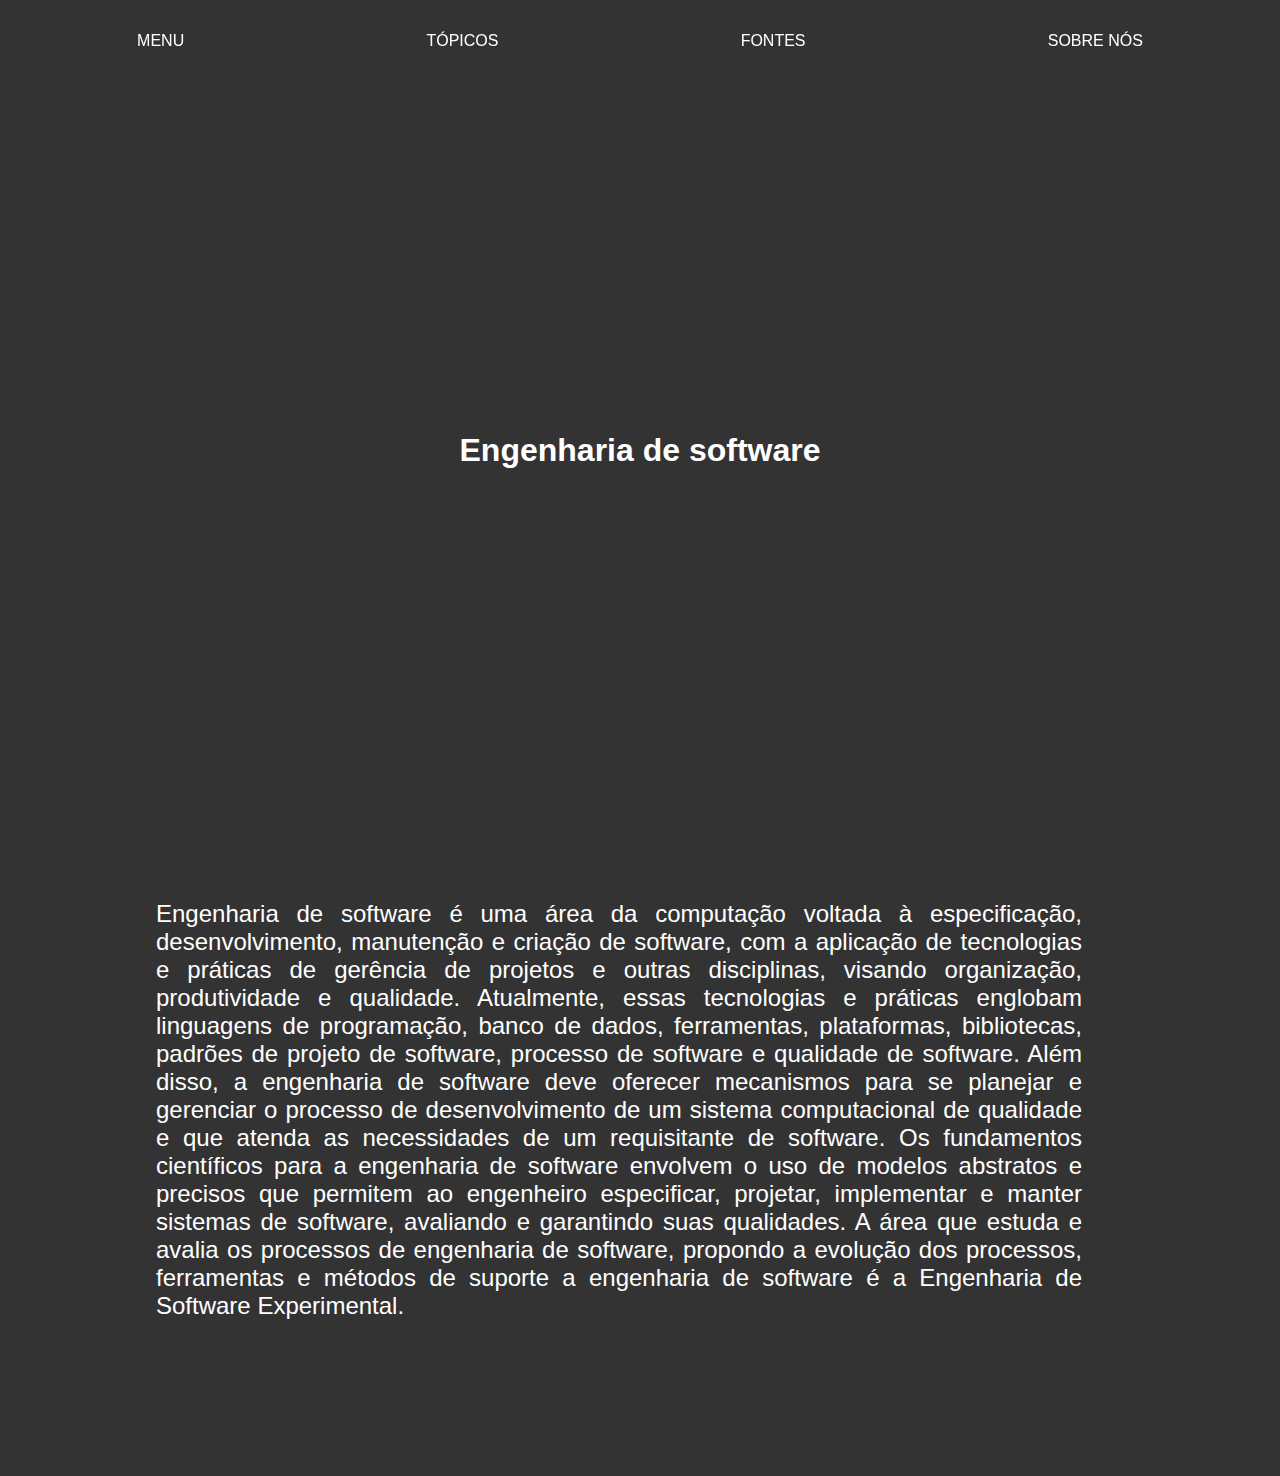
<file: index.html>
<!DOCTYPE html>
<html lang="en">

<head>
  <meta charset="utf-8">
  <meta name="viewport" content="width=device-width, initial-scale=1, shrink-to-fit=no">
  <title>Document</title>
  <style>
    @import url('main.css');
  </style>
</head>

<body>
<script src="https://code.jquery.com/jquery-1.10.2.js"></script>
<script>    
    $(function(){
      $("#nav-placeholder").load("nav.html");
    });
</script>
  
  <div id="nav-placeholder"></div>
  <section id="showcase">
    <div class="page-landing">
      <h1>Engenharia de software</h1>
    </div>
    <p class="text">
      Engenharia de software é uma área da computação voltada à especificação, desenvolvimento, manutenção e criação de software, 
      com a aplicação de tecnologias e práticas de gerência de projetos e outras disciplinas, visando organização, 
      produtividade e qualidade. Atualmente, essas tecnologias e práticas englobam linguagens de programação, banco de dados, 
      ferramentas, plataformas, bibliotecas, padrões de projeto de software, processo de software e qualidade de software. 
      Além disso, a engenharia de software deve oferecer mecanismos para se planejar e gerenciar o processo de desenvolvimento de um 
      sistema computacional de qualidade e que atenda as necessidades de um requisitante de software.
      Os fundamentos científicos para a engenharia de software envolvem o uso de modelos abstratos e precisos que permitem ao engenheiro 
      especificar, projetar, implementar e manter sistemas de software, avaliando e garantindo suas qualidades. 
      A área que estuda e avalia os processos de engenharia de software, propondo a evolução dos processos, ferramentas e métodos de 
      suporte a engenharia de software é a Engenharia de Software Experimental. 
    </p>
  </section>
</body>

</html>
</file>
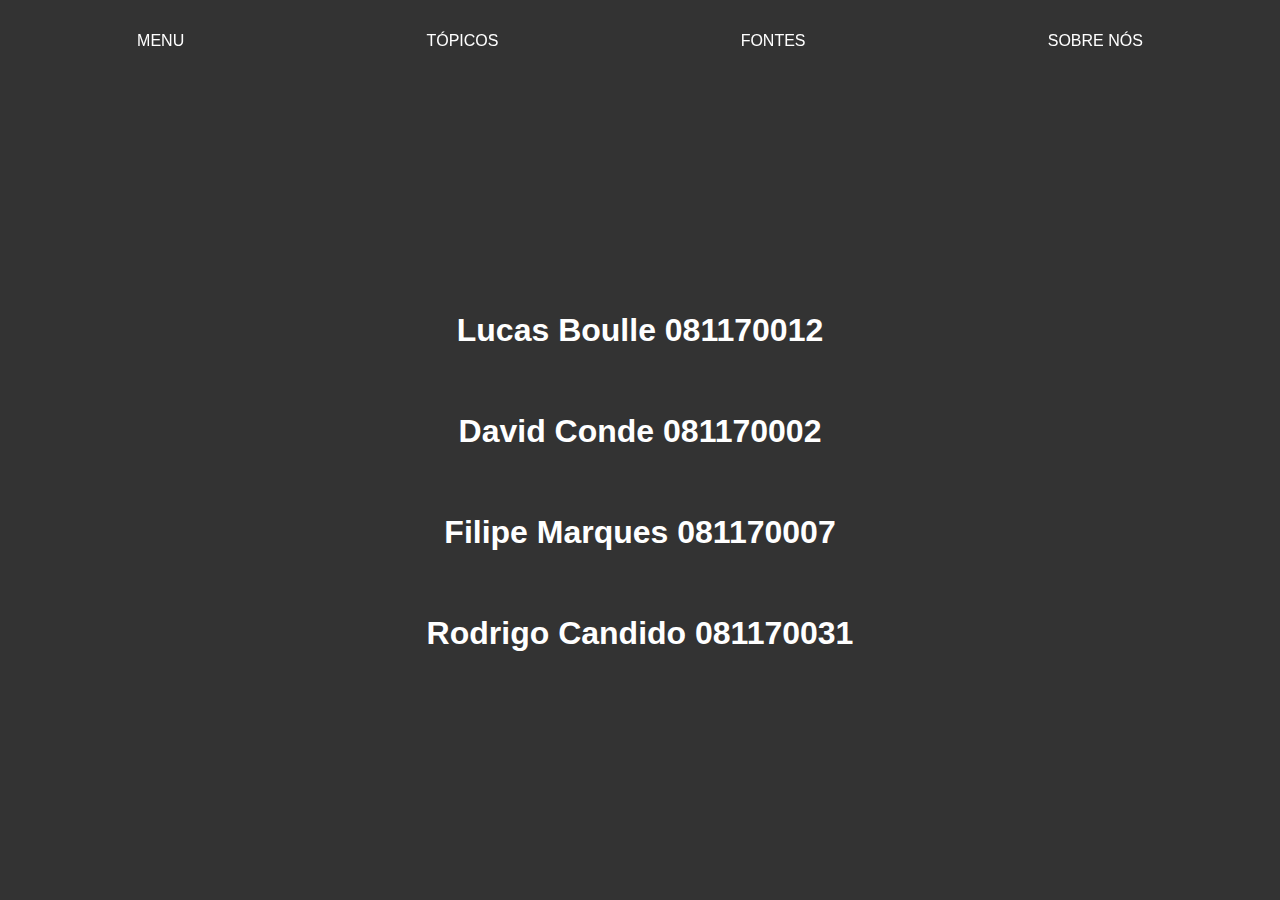
<file: aboutus.html>
<!DOCTYPE html>
<html lang="en">

<head>
  <meta charset="utf-8">
  <meta name="viewport" content="width=device-width, initial-scale=1, shrink-to-fit=no">
  <title>Document</title>
  <style>
    @import url('main.css');
  </style>
</head>

<body>
<script src="https://code.jquery.com/jquery-1.10.2.js"></script>
<script>
  $(function(){
    $("#nav-placeholder").load("nav.html");
  });
</script>
  
  <div id="nav-placeholder"></div>
  <section id="showcase">
    <div class="page-landing">
      <h1 class="text-topic">Lucas Boulle 081170012</h1>
      <h1 class="text-topic">David Conde 081170002</h1>
      <h1 class="text-topic">Filipe Marques 081170007</h1>
      <h1 class="text-topic">Rodrigo Candido 081170031</h1>
    </div>
  </section>
</body>

</html>
</file>
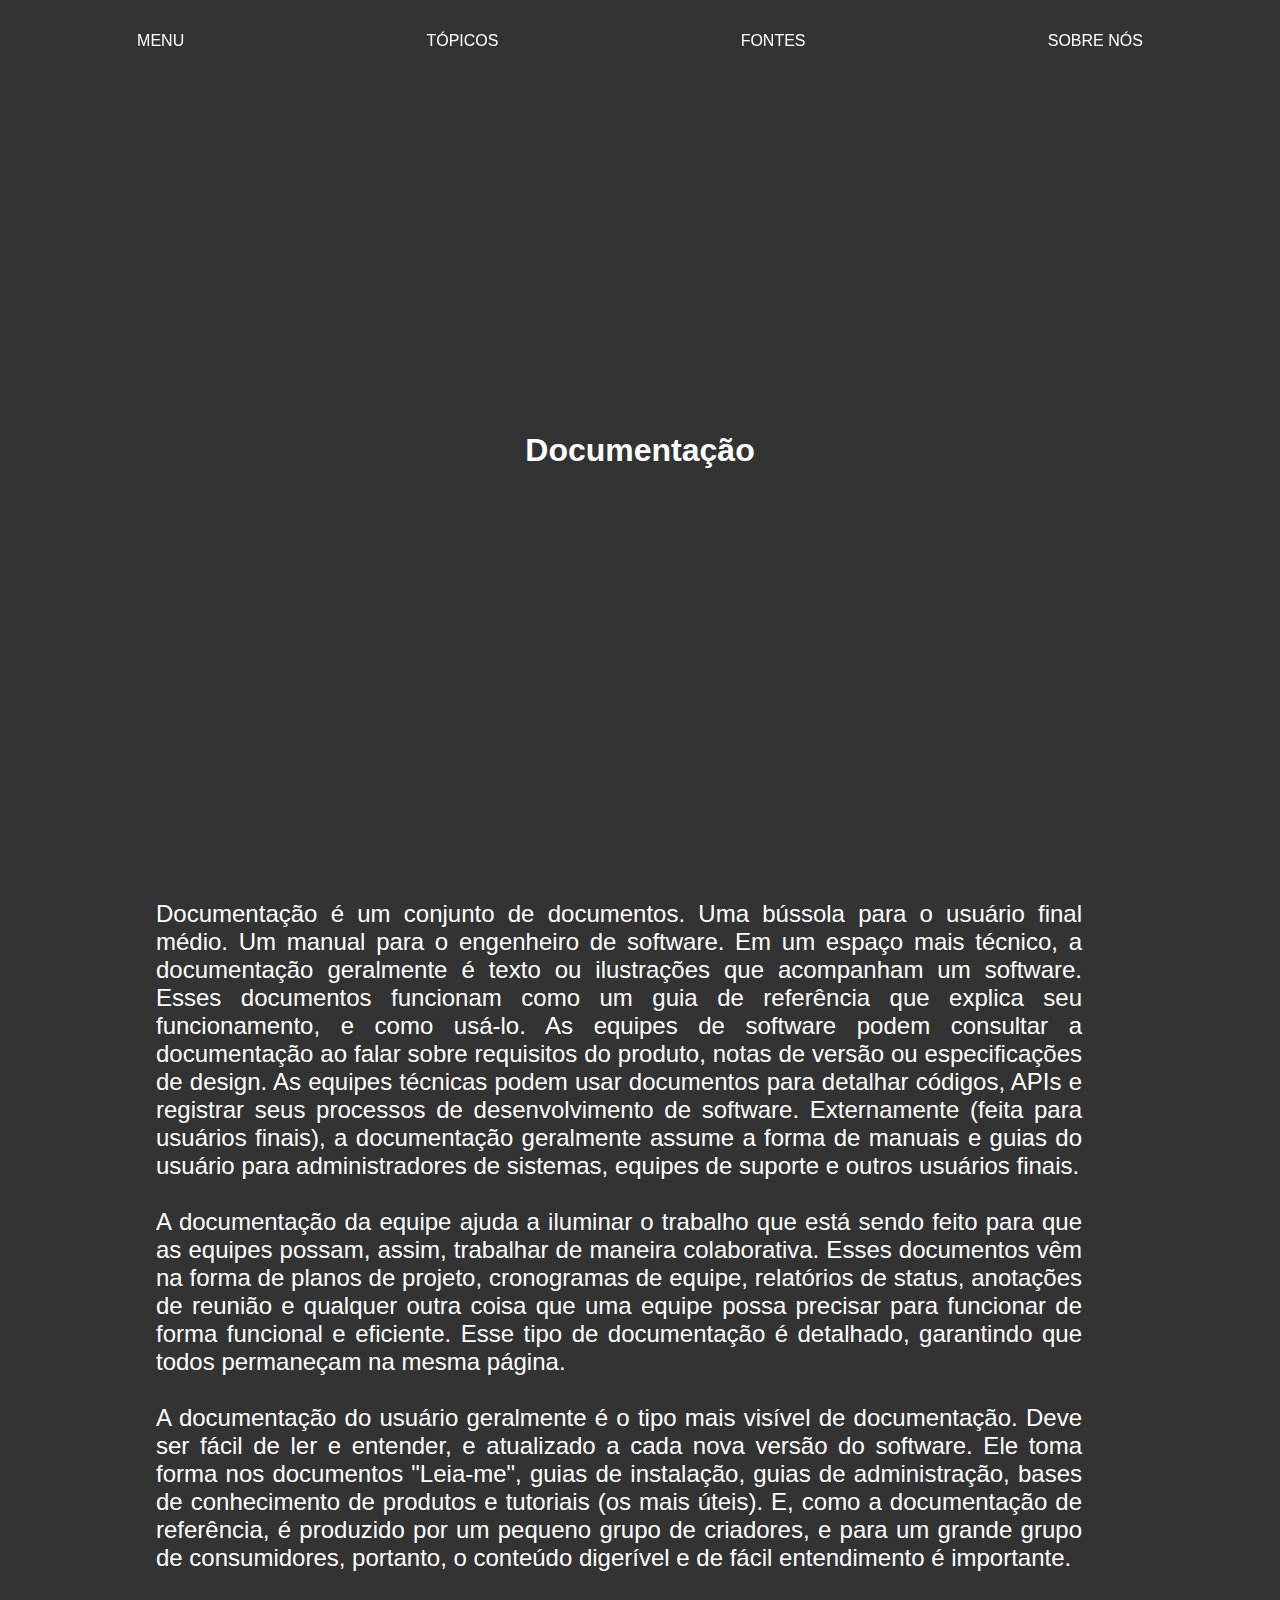
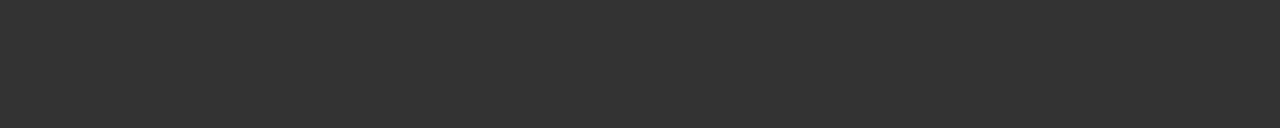
<file: documentation.html>
<!DOCTYPE html>
<html lang="en">

<head>
  <meta charset="utf-8">
  <meta name="viewport" content="width=device-width, initial-scale=1, shrink-to-fit=no">
  <title>Document</title>
  <style>
    @import url('main.css');
  </style>
</head>

<body>
<script src="https://code.jquery.com/jquery-1.10.2.js"></script>
<script>    
    $(function(){
      $("#nav-placeholder").load("nav.html");
    });
</script>
  
  <div id="nav-placeholder"></div>
  <section id="showcase">
    <div class="page-landing">
      <h1>Documentação</h1>
    </div>
    <p class="text">
      Documentação é um conjunto de documentos. Uma bússola para o usuário final médio. 
      Um manual para o engenheiro de software. Em um espaço mais técnico, a documentação geralmente é texto ou 
      ilustrações que acompanham um software. Esses documentos funcionam como um guia de referência que explica seu funcionamento, 
      e como usá-lo. As equipes de software podem consultar a documentação ao falar sobre requisitos do produto, 
      notas de versão ou especificações de design. As equipes técnicas podem usar documentos para detalhar códigos, 
      APIs e registrar seus processos de desenvolvimento de software. Externamente (feita para usuários finais), a documentação geralmente assume 
      a forma de manuais e guias do usuário para administradores de sistemas, equipes de suporte e outros usuários finais.
      <br>
      <br>
      A documentação da equipe ajuda a iluminar o trabalho que está sendo feito para que as 
      equipes possam, assim, trabalhar de maneira colaborativa. Esses documentos vêm na forma de planos de 
      projeto, cronogramas de equipe, relatórios de status, anotações de reunião e qualquer 
      outra coisa que uma equipe possa precisar para funcionar de forma funcional e eficiente. 
      Esse tipo de documentação é detalhado, garantindo que todos permaneçam na mesma página.
      <br>
      <br>
      A documentação do usuário geralmente é o tipo mais visível de documentação. Deve ser 
      fácil de ler e entender, e atualizado a cada nova versão do software. Ele toma forma nos 
      documentos "Leia-me", guias de instalação, guias de administração, bases de conhecimento 
      de produtos e tutoriais (os mais úteis). E, como a documentação de referência, é 
      produzido por um pequeno grupo de criadores, e para um grande grupo de consumidores, portanto, 
      o conteúdo digerível e de fácil entendimento é importante.
    </p>
  </section>
</body>

</html>
</file>
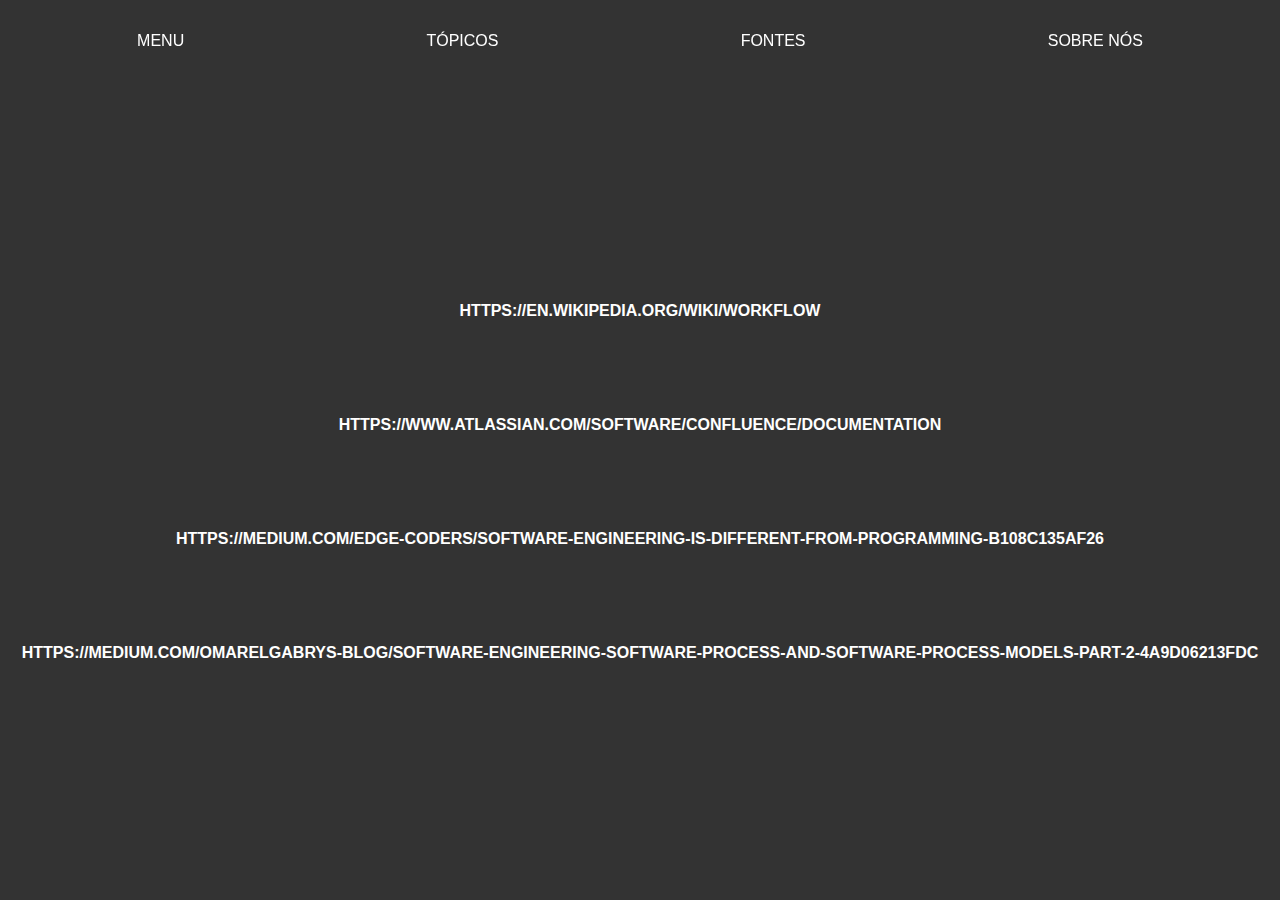
<file: fonts.html>
<!DOCTYPE html>
<html lang="en">

<head>
  <meta charset="utf-8">
  <meta name="viewport" content="width=device-width, initial-scale=1, shrink-to-fit=no">
  <title>Document</title>
  <style>
    @import url('main.css');
  </style>
</head>

<body>
<script src="https://code.jquery.com/jquery-1.10.2.js"></script>
<script>
  $(function () {
    $("#nav-placeholder").load("nav.html");
  });
</script>

  <div id="nav-placeholder"></div>
  <section id="showcase">
    <div class="page-landing">
      <h1 class="text-topic"><a href="https://en.wikipedia.org/wiki/Workflow">https://en.wikipedia.org/wiki/Workflow</a></h1>
      <h1 class="text-topic"><a href="https://www.atlassian.com/software/confluence/documentation">https://www.atlassian.com/software/confluence/documentation</a></h1>
      <h1 class="text-topic"><a href="https://medium.com/edge-coders/software-engineering-is-different-from-programming-b108c135af26">https://medium.com/edge-coders/software-engineering-is-different-from-programming-b108c135af26</a></h1>
      <h1 class="text-topic"><a href="https://medium.com/omarelgabrys-blog/software-engineering-software-process-and-software-process-models-part-2-4a9d06213fdc">https://medium.com/omarelgabrys-blog/software-engineering-software-process-and-software-process-models-part-2-4a9d06213fdc</a></h1>
    </div>
  </section>
</body>

</html>
</file>
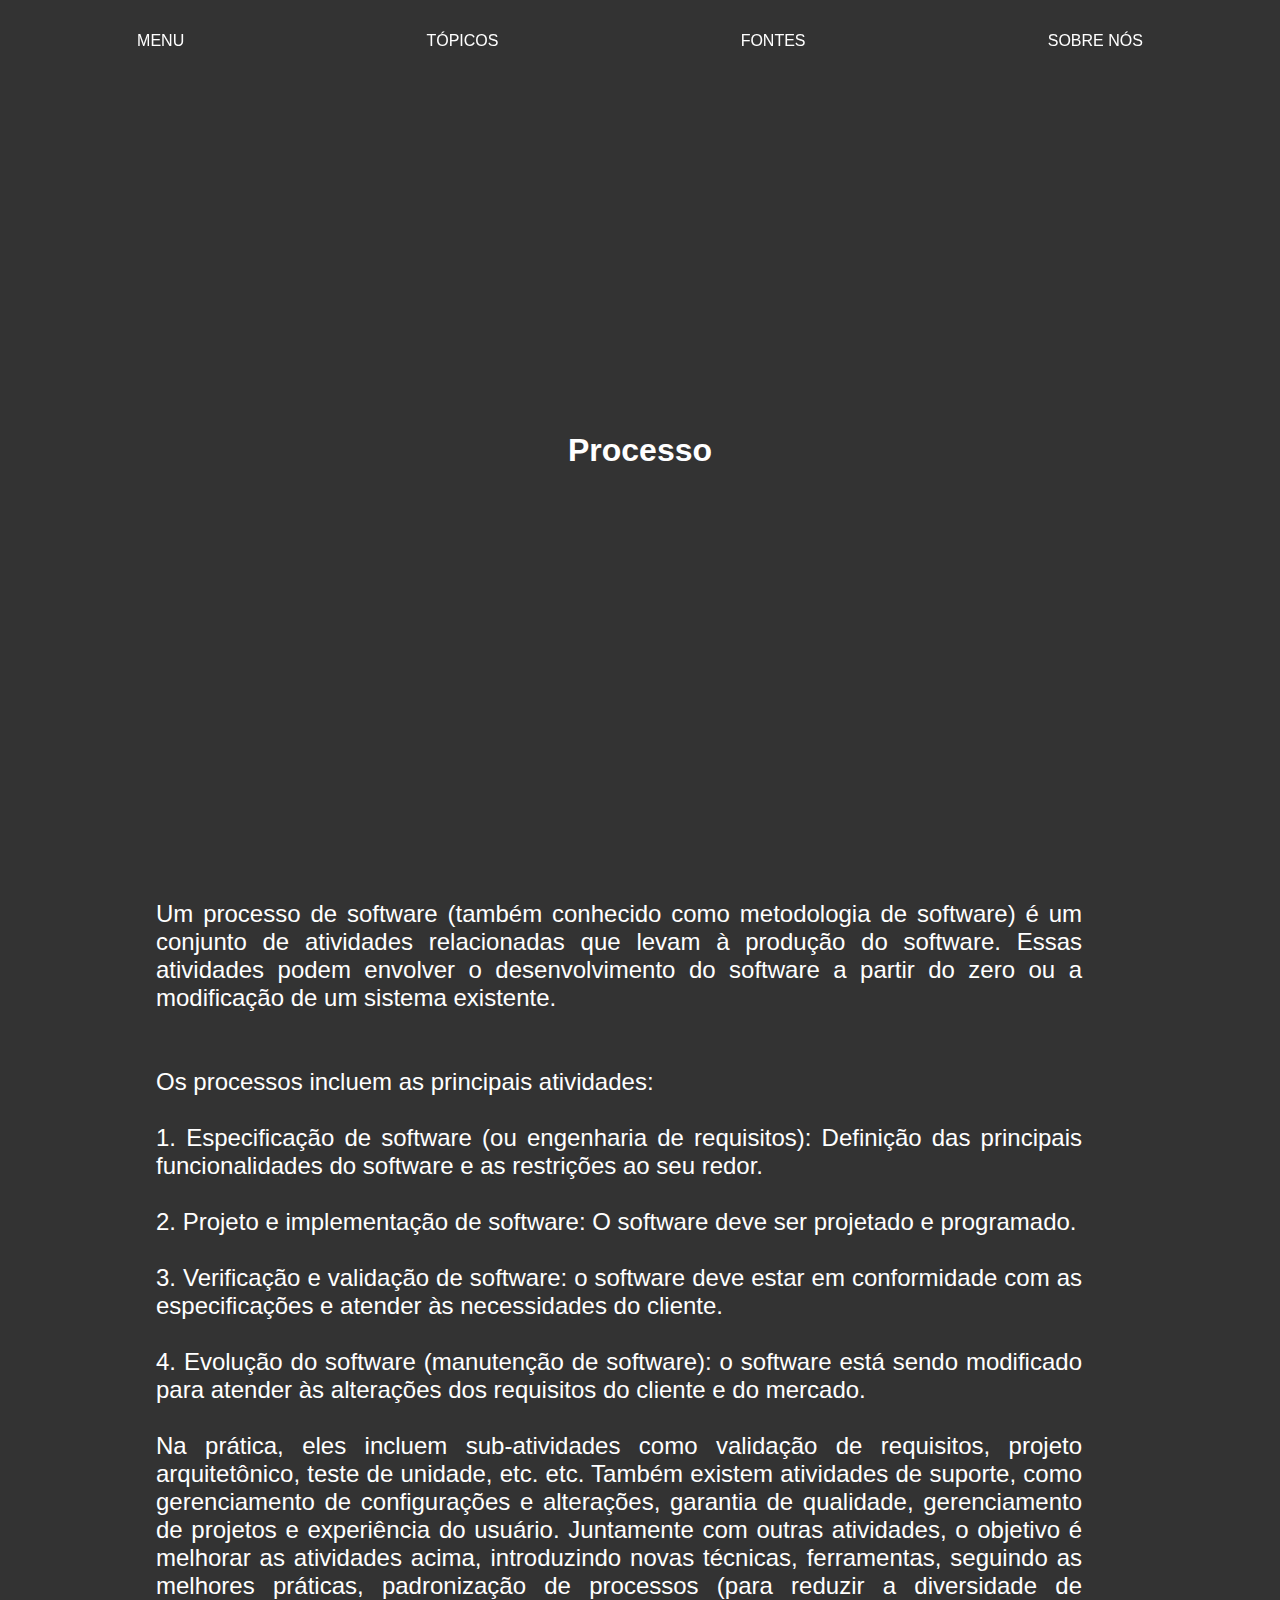
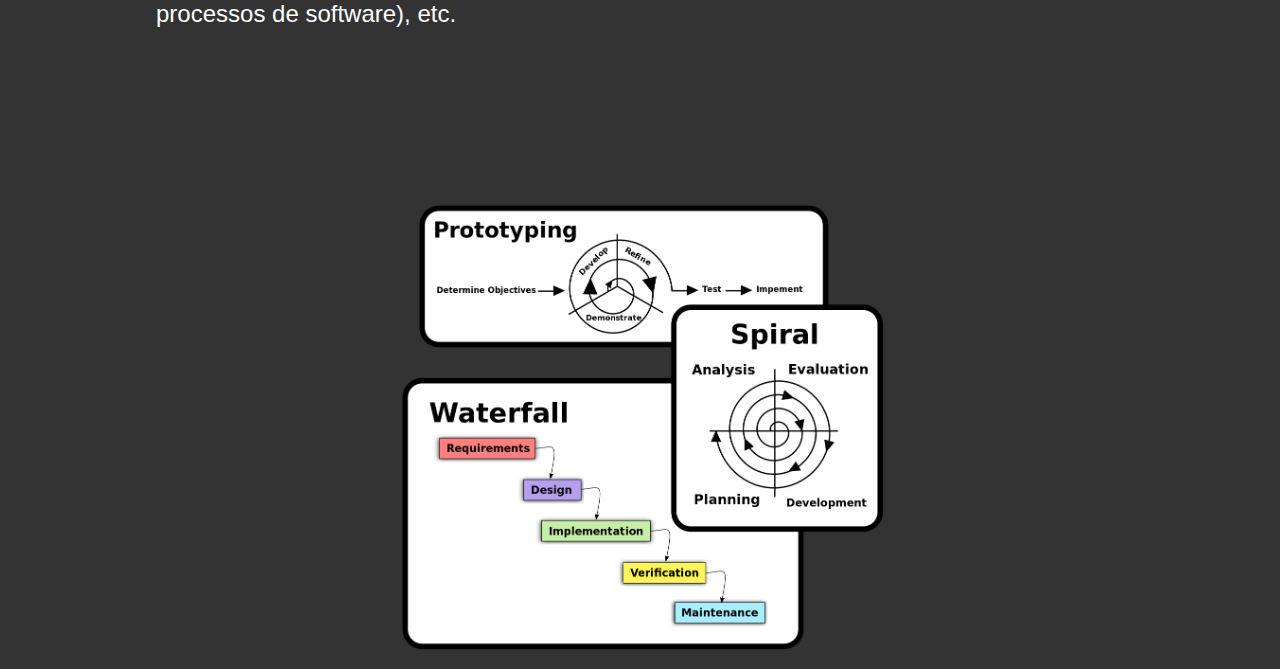
<file: process.html>
<!DOCTYPE html>
<html lang="en">

<head>
  <meta charset="utf-8">
  <meta name="viewport" content="width=device-width, initial-scale=1, shrink-to-fit=no">
  <title>Document</title>
  <style>
    @import url('main.css');
  </style>
</head>

<body>
<script src="https://code.jquery.com/jquery-1.10.2.js"></script>
<script>    
    $(function(){
      $("#nav-placeholder").load("nav.html");
    });
</script>
  
  <div id="nav-placeholder"></div>
  <section id="showcase">
    <div class="page-landing">
      <h1>Processo</h1>
    </div>
    <p class="text">
      Um processo de software (também conhecido como metodologia de software) é um conjunto de 
      atividades relacionadas que levam à produção do software. Essas atividades podem envolver 
      o desenvolvimento do software a partir do zero ou a modificação de um sistema existente.
      <br/>
      <br/>
      <br/>
      Os processos incluem as principais atividades:
      <br>
      <br>
      1.  Especificação de software (ou engenharia de requisitos): Definição das principais funcionalidades do software e as restrições ao seu redor.
      <br>
      <br>
      2.  Projeto e implementação de software: O software deve ser projetado e programado.
      <br>
      <br>
      3. Verificação e validação de software: o software deve estar em conformidade com as especificações e atender às necessidades do cliente.
      <br>
      <br>
      4. Evolução do software (manutenção de software): o software está sendo modificado para atender às alterações dos requisitos do cliente e do mercado. 
      <br>
      <br>
      Na prática, eles incluem sub-atividades como validação de requisitos, projeto arquitetônico, 
      teste de unidade, etc. etc.
      Também existem atividades de suporte, como gerenciamento de configurações e alterações, 
      garantia de qualidade, gerenciamento de projetos e experiência do usuário.
      Juntamente com outras atividades, o objetivo é melhorar as atividades acima, introduzindo 
      novas técnicas, ferramentas, seguindo as melhores práticas, padronização de processos 
      (para reduzir a diversidade de processos de software), etc.
    </p>
    <img src="images/process.png" alt="workflow">
  </section>
</body>

</html>
</file>
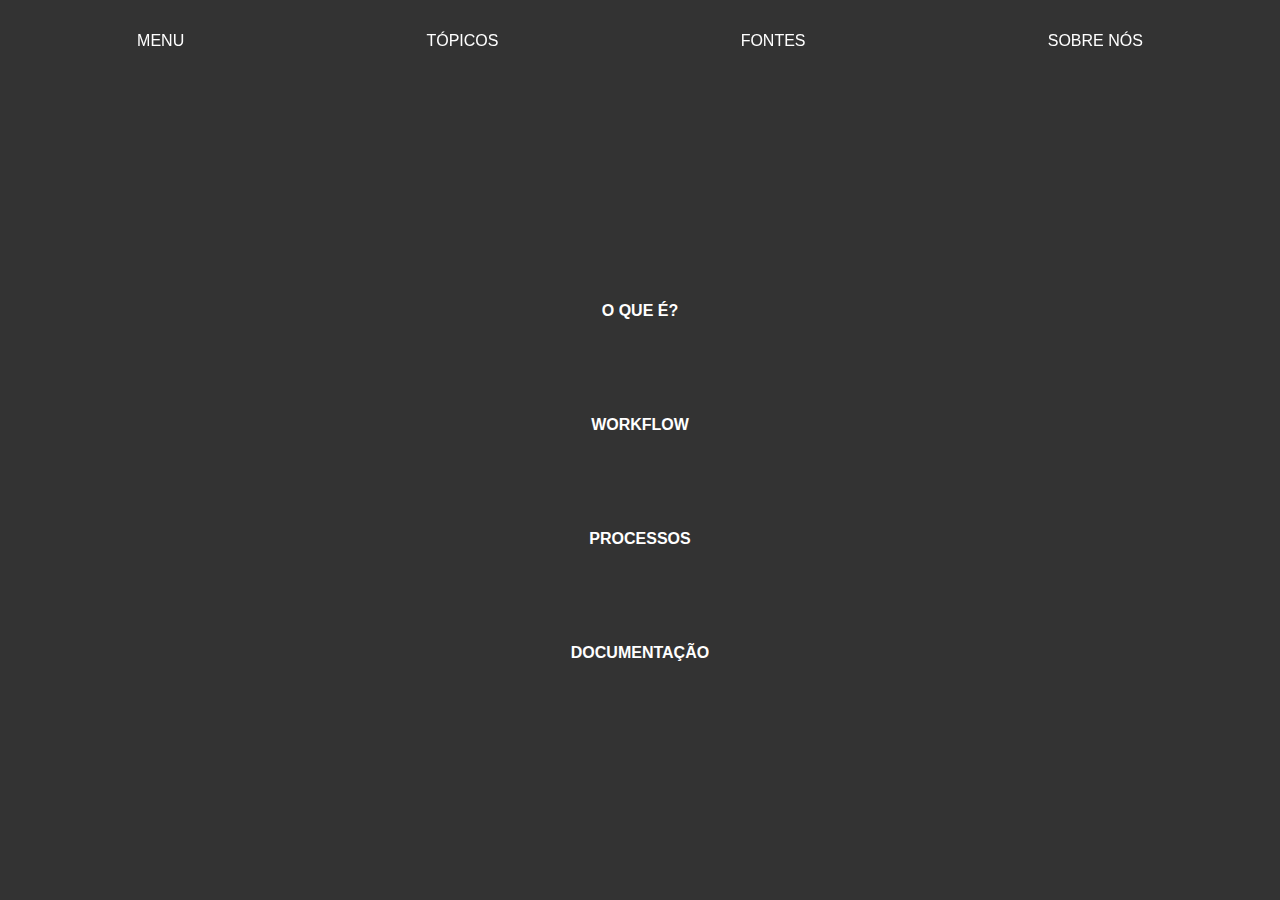
<file: topics.html>
<!DOCTYPE html>
<html lang="en">

<head>
  <meta charset="utf-8">
  <meta name="viewport" content="width=device-width, initial-scale=1, shrink-to-fit=no">
  <title>Document</title>
  <style>
    @import url('main.css');
  </style>
</head>

<body>
<script src="https://code.jquery.com/jquery-1.10.2.js"></script>
<script>
  $(function () {
    $("#nav-placeholder").load("nav.html");
  });
</script>
    <div id="nav-placeholder"></div>
  <section id="showcase">
    <div class="page-landing">
      <h1 class="text-topic"><a href="what-is.html">O que é?</a></h1>
      <h1 class="text-topic"><a href="workflow.html">Workflow</a></h1>
      <h1 class="text-topic"><a href="process.html">Processos</a></h1>
      <h1 class="text-topic"><a href="documentation.html">Documentação</a></h1>
    </div>
  </section>
</body>

</html>
</file>
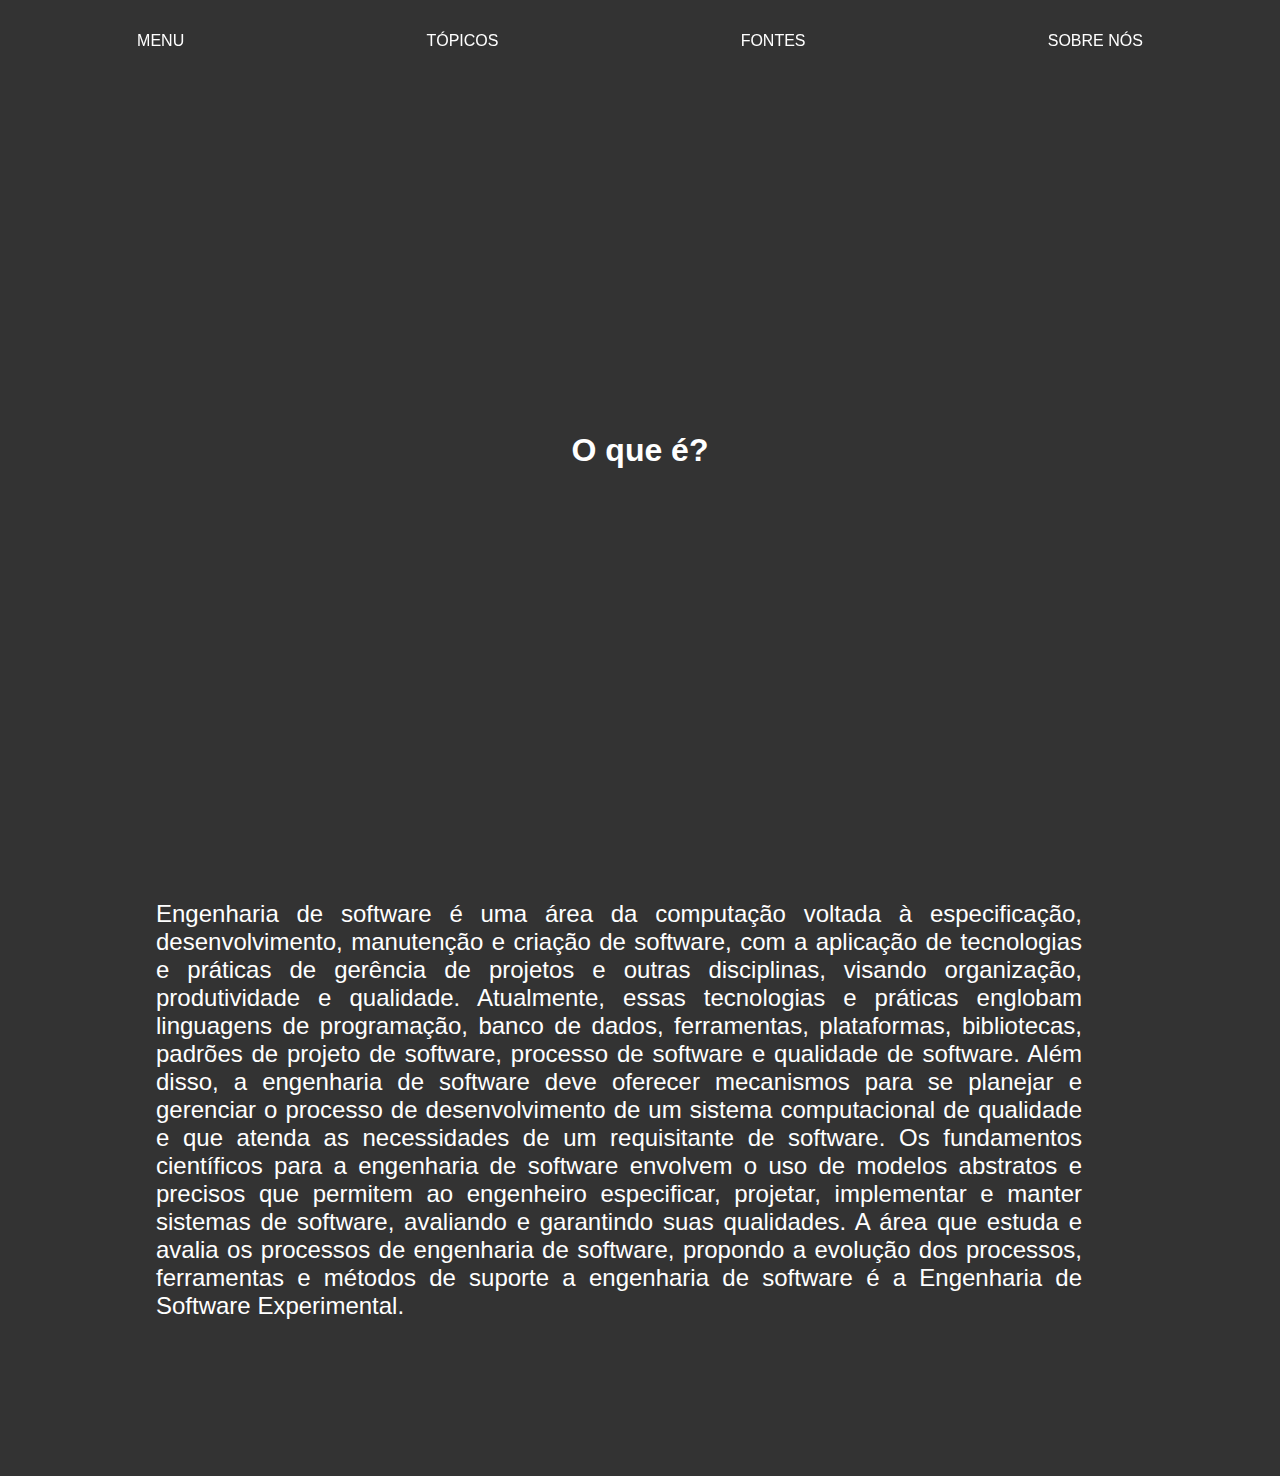
<file: what-is.html>
<!DOCTYPE html>
<html lang="en">

<head>
  <meta charset="utf-8">
  <meta name="viewport" content="width=device-width, initial-scale=1, shrink-to-fit=no">
  <title>Document</title>
  <style>
    @import url('main.css');
  </style>
</head>

<body>
<script src="https://code.jquery.com/jquery-1.10.2.js"></script>
<script>    
    $(function(){
      $("#nav-placeholder").load("nav.html");
    });
</script>
  
  <div id="nav-placeholder"></div>
  <section id="showcase">
    <div class="page-landing">
      <h1>O que é?</h1>
    </div>
    <p class="text">
      Engenharia de software é uma área da computação voltada à especificação, desenvolvimento, manutenção e criação de software, 
      com a aplicação de tecnologias e práticas de gerência de projetos e outras disciplinas, visando organização, 
      produtividade e qualidade. Atualmente, essas tecnologias e práticas englobam linguagens de programação, banco de dados, 
      ferramentas, plataformas, bibliotecas, padrões de projeto de software, processo de software e qualidade de software. 
      Além disso, a engenharia de software deve oferecer mecanismos para se planejar e gerenciar o processo de desenvolvimento de um 
      sistema computacional de qualidade e que atenda as necessidades de um requisitante de software.
      Os fundamentos científicos para a engenharia de software envolvem o uso de modelos abstratos e precisos que permitem ao engenheiro 
      especificar, projetar, implementar e manter sistemas de software, avaliando e garantindo suas qualidades. 
      A área que estuda e avalia os processos de engenharia de software, propondo a evolução dos processos, ferramentas e métodos de 
      suporte a engenharia de software é a Engenharia de Software Experimental. 
    </p>
  </section>
</body>

</html>
</file>
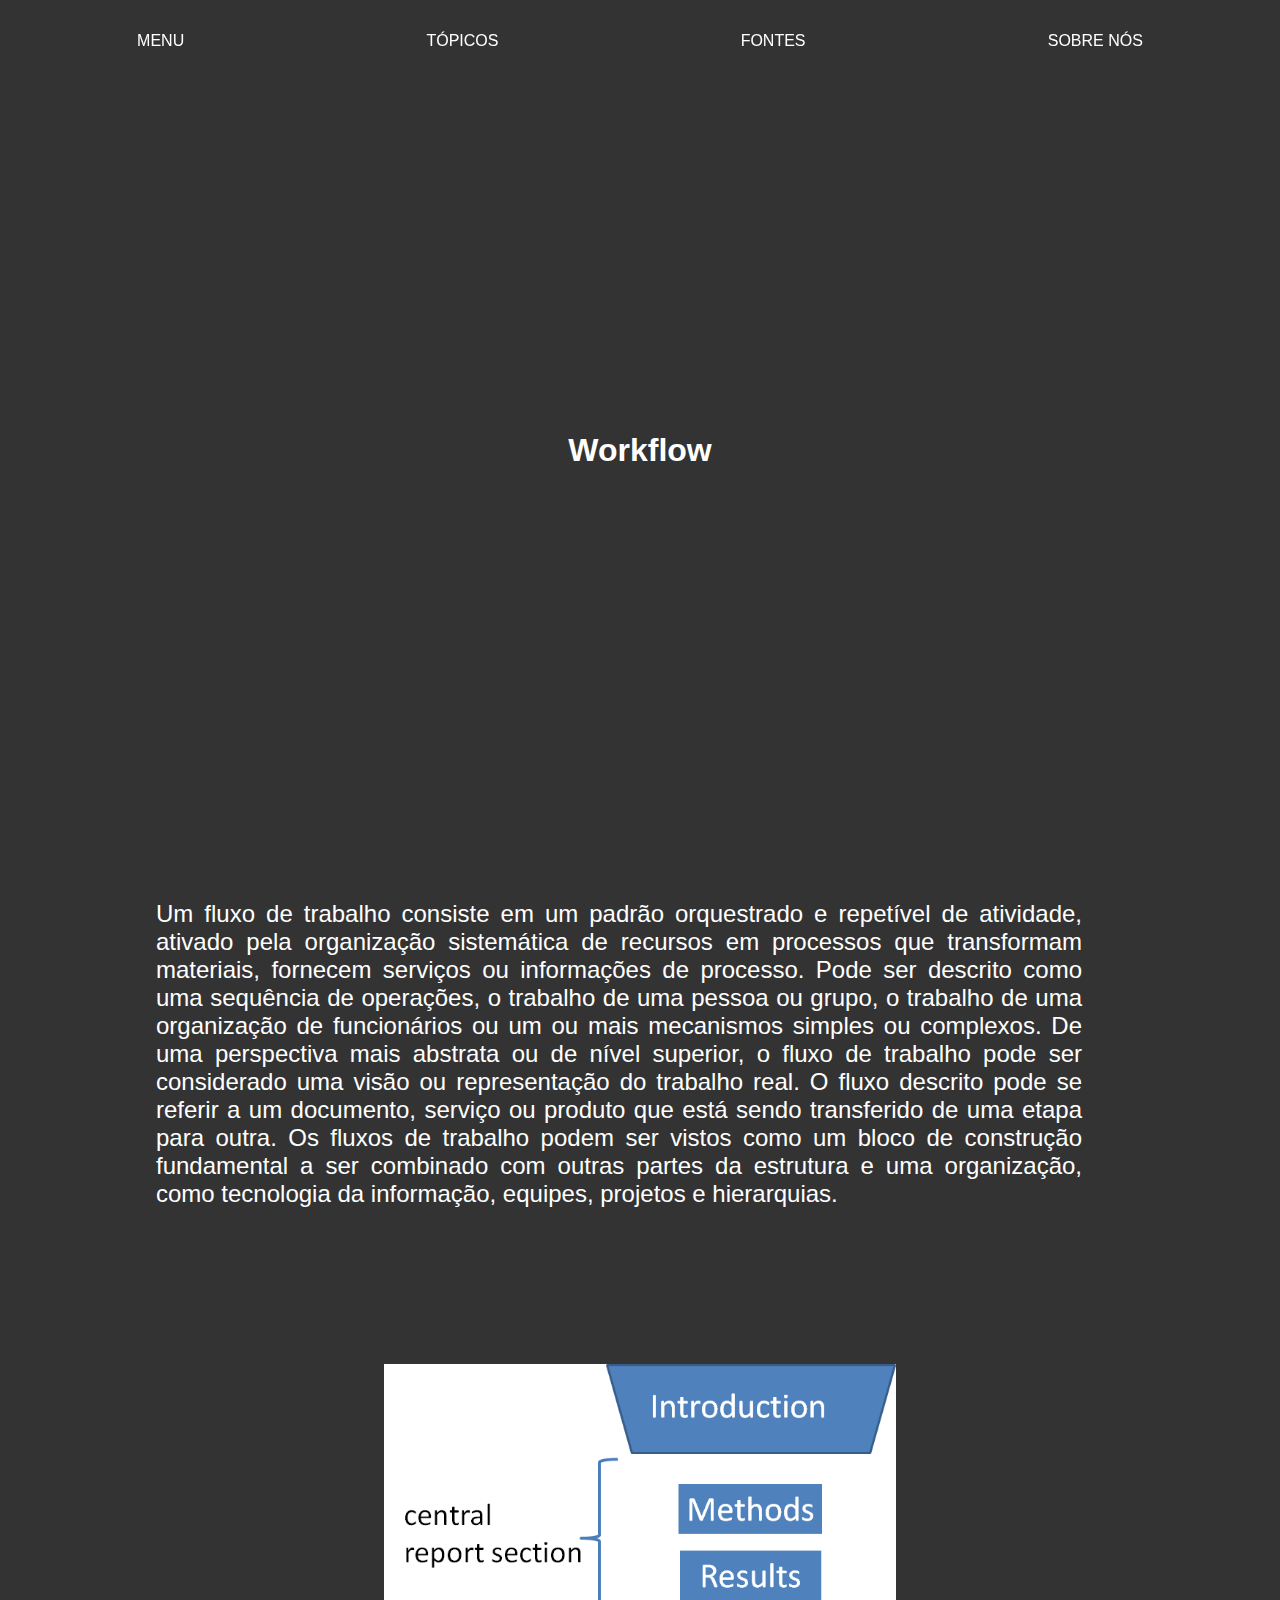
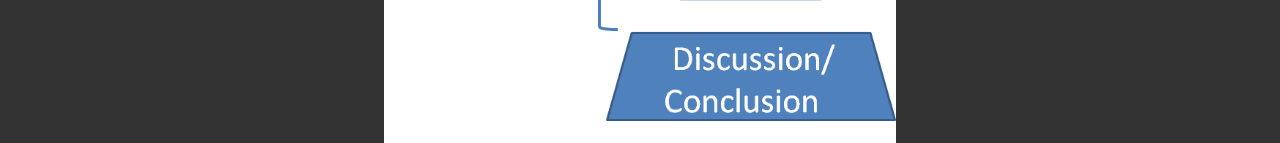
<file: workflow.html>
<!DOCTYPE html>
<html lang="en">

<head>
  <meta charset="utf-8">
  <meta name="viewport" content="width=device-width, initial-scale=1, shrink-to-fit=no">
  <title>Document</title>
  <style>
    @import url('main.css');
  </style>
</head>

<body>
<script src="https://code.jquery.com/jquery-1.10.2.js"></script>
<script>    
    $(function(){
      $("#nav-placeholder").load("nav.html");
    });
</script>
  
  <div id="nav-placeholder"></div>
  <section id="showcase">
    <div class="page-landing">
      <h1>Workflow  </h1>
    </div>
    <p class="text">
      Um fluxo de trabalho consiste em um padrão orquestrado e repetível de atividade, ativado pela organização sistemática 
      de recursos em processos que transformam materiais, fornecem serviços ou informações de processo. Pode ser descrito 
      como uma sequência de operações, o trabalho de uma pessoa ou grupo, o trabalho de uma organização de funcionários ou um 
      ou mais mecanismos simples ou complexos.
      De uma perspectiva mais abstrata ou de nível superior, o fluxo de trabalho pode ser considerado uma visão ou representação 
      do trabalho real. O fluxo descrito pode se referir a um documento, serviço ou produto que está sendo transferido de uma etapa
      para outra.
      Os fluxos de trabalho podem ser vistos como um bloco de construção fundamental a ser combinado com outras partes da estrutura 
      e uma organização, como tecnologia da informação, equipes, projetos e hierarquias.
    </p>
    <img src="images/workflow.png" alt="workflow">
  </section>
</body>

</html>
</file>
